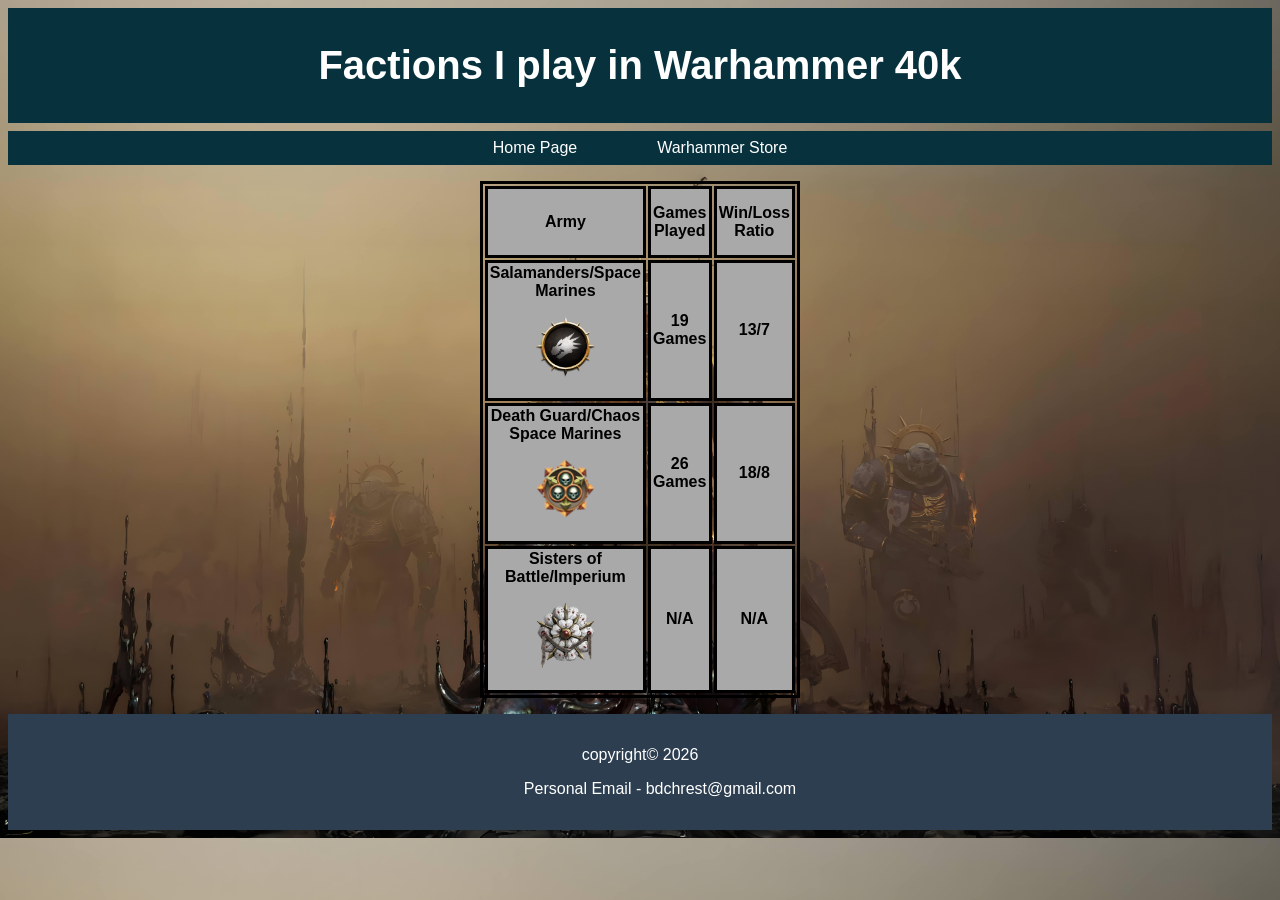
<file: Final Project/index.html>
<!DOCTYPE html>
<!--Braden Chrest March 27th-->
<!--reusing this site for my Final Project, but changing a fair bit of things in the site-->
<html lang="en">

    <header>
        <meta charset="UTF-8">
        <link rel="stylesheet" href="styles.css">
        <h1>Factions I play in Warhammer 40k</h1>
    </header>

    <nav>
        <a href="Final_Project.html">Home Page</a>
        <a href="https://www.warhammer.com/en-US/home?srsltid=AfmBOoqZ4kOISX3qYvfw3_sxucZ3EJVRsuR7fSzB-CYTidXQGFBTzSOT">Warhammer Store</a>
    </nav>

    <main>
        <table> 
            <tr>
                <th>Army</th>
                <th>Games Played</th>
                <th>Win/Loss Ratio</th>
            </tr>
            <tr>
                <th>Salamanders/Space Marines <img src="Salamanders_icon.png"></th>
                <th>19 Games</th>
                <th>13/7</th>
            </tr>
            <tr>
                <th>Death Guard/Chaos Space Marines <img src="Death_Guard_Icon.png"></th>
                <th>26 Games</th>
                <th>18/8</th>
            </tr>
            <tr>
                <th>Sisters of Battle/Imperium <img src="Sacred_Rose_Sigil.png">
                </th>
                <th>N/A</th>
                <th>N/A</th>
            </tr>
        </table>
    </main>

    <footer>
        <p>copyright&copy; 2026</p>
        <ul>
        <p>Personal Email - <a href="mailto:bdchrest@gmail.com">bdchrest@gmail.com</a></p>
        </ul>
    </footer>
</html>
</file>
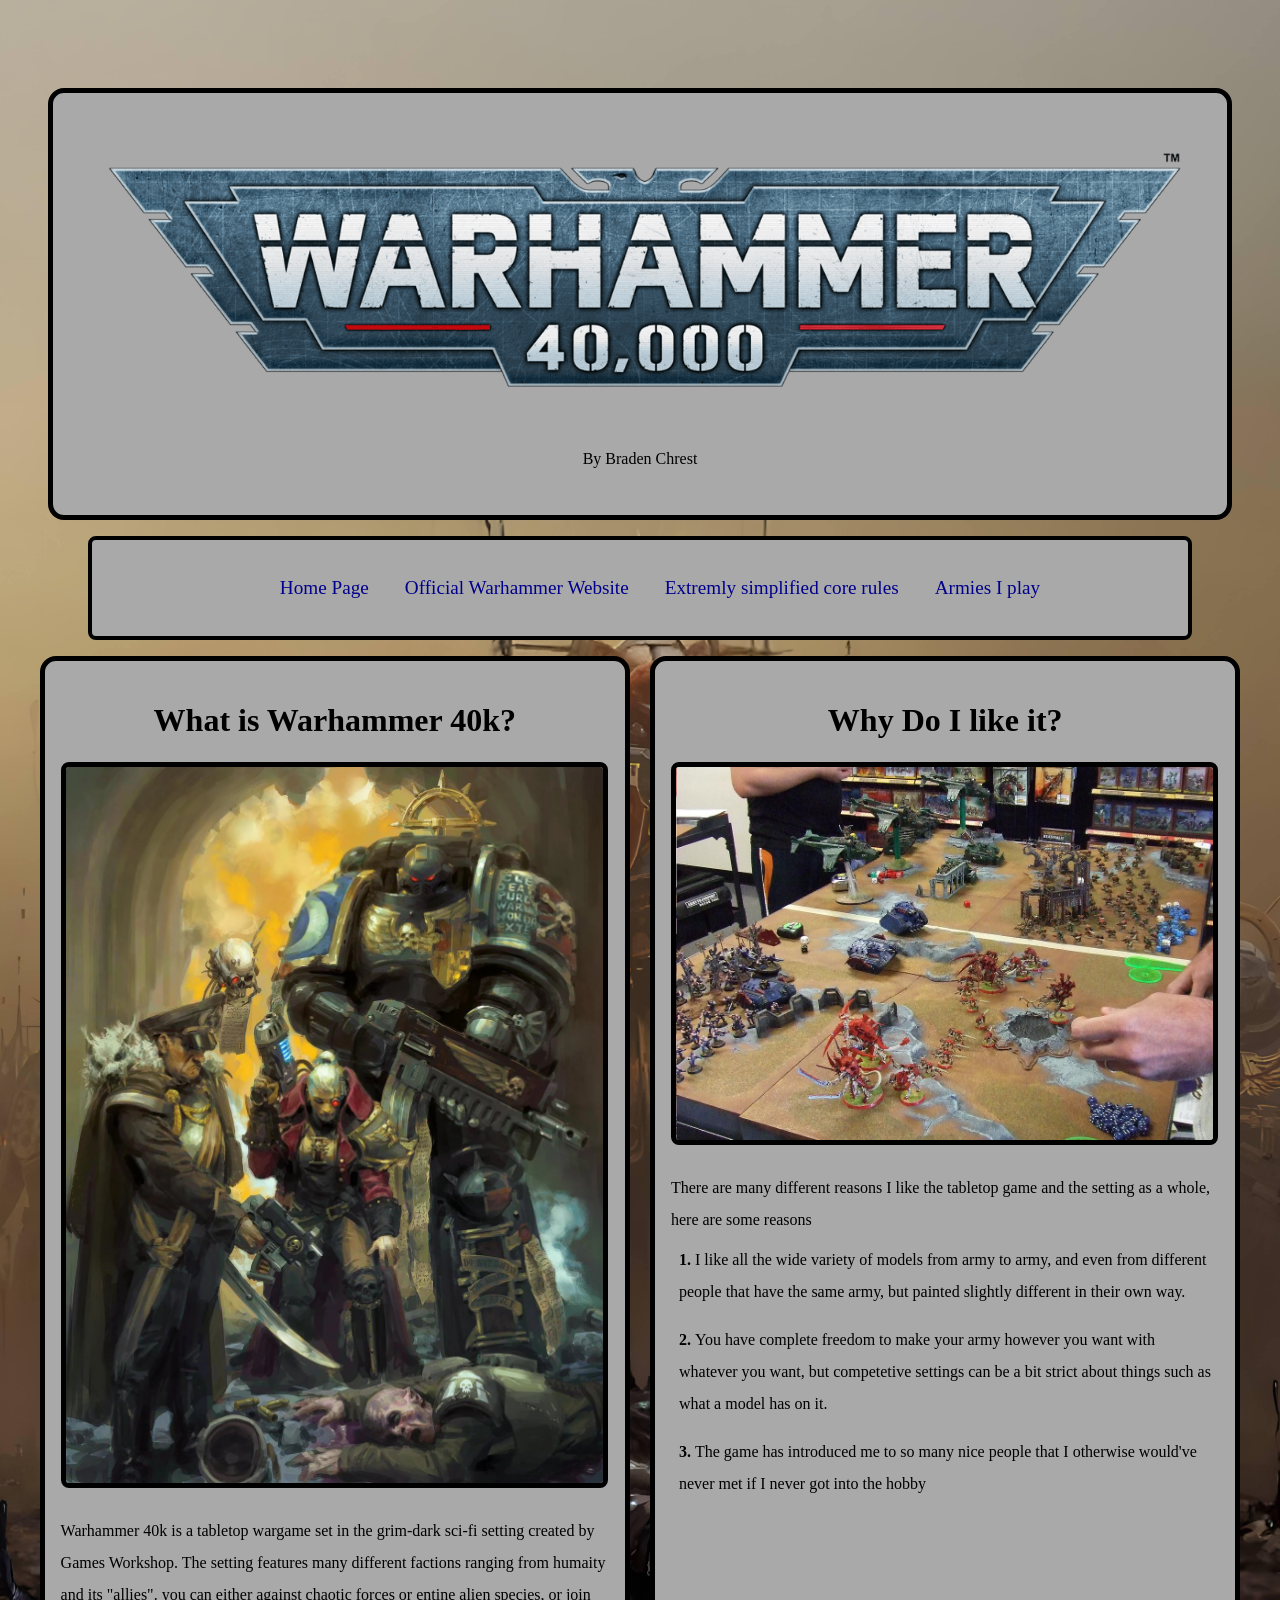
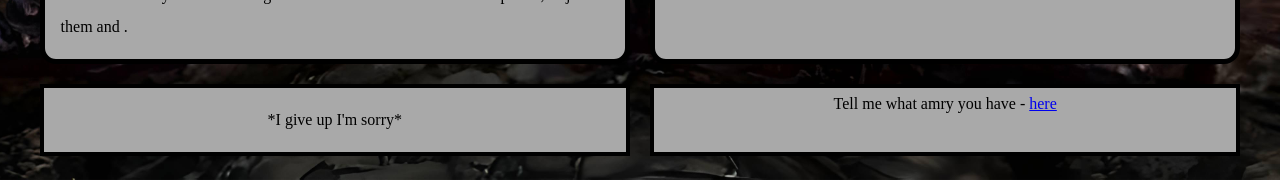
<file: Final Project/Final_Project.html>
<!DOCTYPE html>
<html lang="en">
    <!--Braden Chrest - Final Project - 5/4/26-->
<head>
    <link rel="stylesheet" href="styles1.css">
    <meta charset="UTF-8">
    <meta name="viewport" content="width=device-width, initial-scale=1.0">
    <title>Final Project - Warhammer 40k</title>
</head>

<body>

    <header>
        <img src="Warhammer-logo.png"
        <p>By Braden Chrest</p>
    </header>

    <nav>
        <ul>
            <li><a href="Final_Project.html">Home Page</a></li>
            <li><a href="https://www.warhammer.com/en-US/home?srsltid=AfmBOoqZ4kOISX3qYvfw3_sxucZ3EJVRsuR7fSzB-CYTidXQGFBTzSOT">Official Warhammer Website</a></li>
            <li><a href="n5xibda687bb1.jpg">Extremly simplified core rules</a></li>
    <!--yes that is simplified, the other rules doc I some reason couldn't get to work was 60 pages...-->
            <li><a href="index.html">Armies I play</a></li>
    <!--I know this is my midterm site and I know its not good I just could think of much else, but I did tweak it a bit-->
        </ul>
    </nav>

    <main class="grid">
        <main class="grid-child">
            <h2>What is Warhammer 40k?</h2>
            <img src="warhammer-40k-hot-takes-v0-brmb35p9bdwe1.jpg">
            Warhammer 40k is a tabletop wargame set in the grim-dark sci-fi setting created by Games Workshop. The setting features many different factions ranging from humaity and its "allies". you can either against chaotic forces or entine alien species, or join them and .
        </main>

        <main class="grid-child">
            <h2>Why Do I like it?</h2>
            <img src="tabletop.jpg">
            There are many different reasons I like the tabletop game and the setting as a whole, here are some reasons
            <li><b>1. </b>I like all the wide variety of models from army to army, and even from different people that have the same army, but painted slightly different in their own way.</li>
            <li><b>2. </b>You have complete freedom to make your army however you want with whatever you want, but competetive settings can be a bit strict about things such as what a model has on it.</li>
            <li><b>3. </b>The game has introduced me to so many nice people that I otherwise would've never met if I never got into the hobby</li>
    <!--genuinely do not understand these columns-->
        </main>

<footer><p>*I give up I'm sorry*</p></footer>
<footer>Tell me what amry you have - <a href="form.html">here</a></footer>
<!--I was troubleshooting trying to get the fotter to stay seperate from the grid and I just give up, the form won't be pretty... sorry...-->
</body>

</html>
</file>
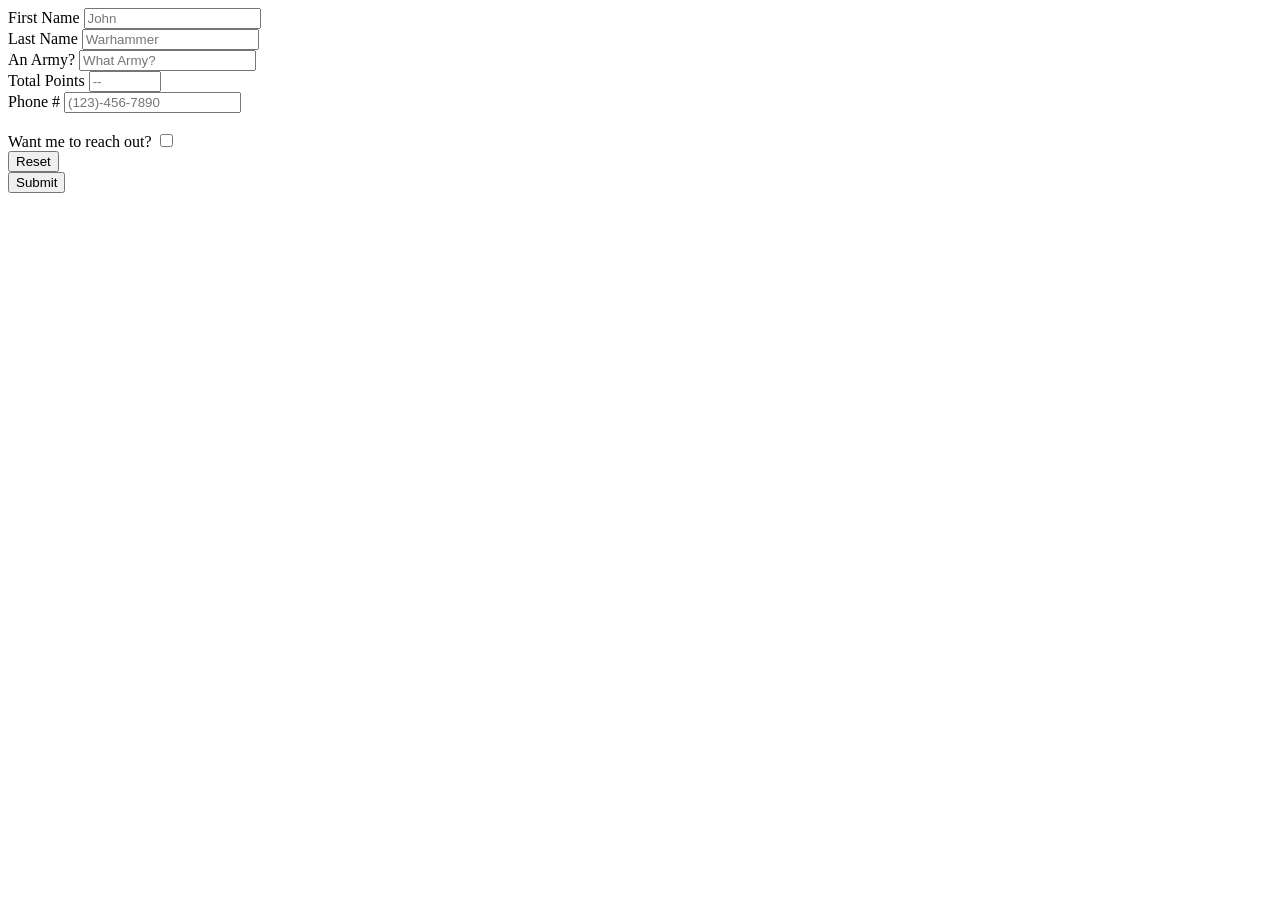
<file: Final Project/form.html>
<!DOCTYPE html>
<html lang="en">
<head>
    <meta charset="UTF-8">
    <meta name="viewport" content="width=device-width, initial-scale=1.0">
    <title>What's your Army</title>
</head>
<body>
    <form>
        <main>
            <label for="lname">First Name</label>
            <input type=text id="fname" name="fname" placeholder="John" required>
        </main>
        <main>
            <label for="lname">Last Name</label>
            <input type=text id="lname" name="lname" placeholder="Warhammer" required>
        </main>
            
        <main>
            <label for="army">An Army?</label>
            <input type="text" id="army" name="army" placeholder="What Army?" required>
        </main>

        <main>
            <label for="quantity">Total Points</label>
            <input type="number" id="quantity" name="quantity" min="0" max="40000" placeholder="--">
        </main>

        <main>
            <label for="phone">Phone #</label>
            <input type="tel" id="phone" placeholder="(123)-456-7890">
        </main>

        <br>
        <main>
            <label for="reach_out">Want me to reach out?</label>
            <input type="checkbox" id="reach_out" name="reach_out">
        </main>
        <main>
            <input type="reset">
        </main>

        <main>
            <input type="submit">
        </main>


    </form>
</body>
</html>
</file>
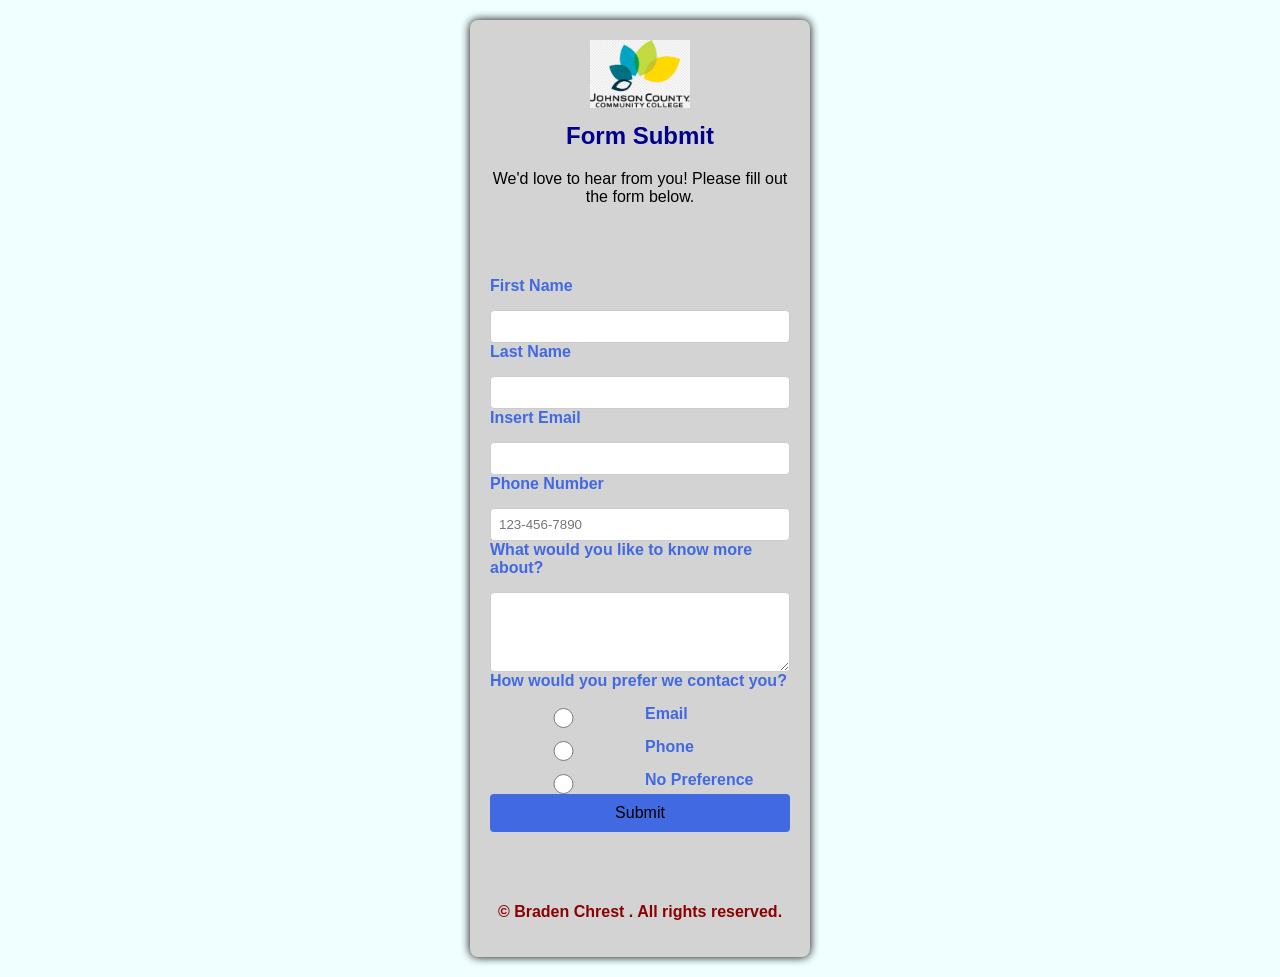
<file: wk10/contact.html>
<!--Braden Chrest. 4/17/2026-->
<!DOCTYPE html>
<html lang="en">
<head>
    <meta charset="UTF-8">
    <meta name="viewport" content="width=device-width, initial-scale=1.0">
    <title>Form submit</title>
    <link rel="stylesheet" href="styles.css">

</head>
<body>
    <div class="container">
        <header>
            <img src="logo.jpg" alt="logo">
            <h2>Form Submit</h2>
            <p>We'd love to hear from you! Please fill out the form below.</p>
        </header>
        <main>
        <form method="post" action="Use the link we used in class here">

        <div class="form-group">
        <label for="First Name">First Name</label>
        <input type="text" id="First Name" name="First Name" maxlength="30" required>
        </div>

        <div class="form-group">
        <label for="Last Name">Last Name</label>
        <input type="text" id="Last Name" name="Last Name" maxlength="30" required>
        </div>

        <div class="form-group">
        <label for="Email Insert">Insert Email</label>
        <input type="text" name="Email Input" id="Email Input" required>
        </div>

        <div class="form-group">
        <label for="Phone Input">Phone Number</label>
        <input type="tel" id="Phone" name="Phone" placeholder="123-456-7890">
           <!--Create a label and phone input element here and make it required and have this as a placeholder-- placeholder="123-456-7890" -->
        </div>

        <div class="form-group">
            <label for="learnMore">What would you like to know more about?</label>
            <textarea id="learnMore" name="learnMore" maxlength="500"></textarea>
        </div>

        <div class="form-group">
            <label>How would you prefer we contact you?</label>
            <div class="contact-options">
                <input type="radio" id="contactEmail" name="contactPreference" value="email" required>
                <label for="contactEmail">Email</label>
                <input type="radio" id="contactPhone" name="contactPreference" value="phone">
                <label for="contactPhone">Phone</label>
                <input type="radio" id="noPreference" name="contactPreference" value="no_preference">
                <label for="noPreference">No Preference</label>
            </div>
        </div>
        <div class="form-group">
          <button type="submit">Submit</button>
        </div>
        </form>

        </main>
        <footer>
         <p>&copy; Braden Chrest . All rights reserved.</p>
        </footer>
    </div>
</body>
</html>
</file>
<file: Final Project/styles.css>
body{
    background-image: url(background.jpeg);
    background-position: center;
    background-size: cover;
    font-family: Arial, Helvetica, sans-serif;
}

header{
    background-color: #07323d;
    text-align: center;
    padding: .5rem .5rem;
    color: white;
    margin-bottom: .5rem;
    font-size: large;
}

h1{
    font-size: 2.5rem;
}

h2{
    color: white;
    font-size: 2rem;
    margin-bottom: 1rem;
    
}

nav{
    background-color: #07323d;
    padding: .5rem 0;
    list-style: none;
    display: flex;
    justify-content: center;
    gap: 5rem;
}

nav a{
    color: white;
    text-decoration: none;
    font: 1.5rem;
}

nav a:hover{
    color:lightgray;
    text-decoration: underline;
}

main{
    max-width: 90%;
    margin: 0 auto;
    padding: 1rem;
}

p{
    font-size: 1rem;
    margin-bottom: .5rem;
    color: white;
}

img{
    width: 40%;
    height: auto;
    border-radius: 8px;
    margin-bottom: 1rem;
}

footer{
    background-color: #2c3e50;
    text-align: center;
    padding: 1rem 0;
}

footer a{
    color: white;
    text-decoration: none;
    font: 1.5rem;
}

footer a:hover{
    color:lightgray;
    text-decoration: underline;
}

section{
    background-color: darkgreen;
    margin-bottom: 1rem;
    padding: 1rem;
    border: 5px solid black;
    border-radius: 5px;
}

table{
    margin: auto;
    text-align: center;
}

table, th, td{
    width: 20rem;
    height: 4rem;
    border: 3px solid black;
}

th,td{
    width: 20rem;
    height: 4rem;
    background-color: darkgray;
}

table img{
    margin: 1em;
}
</file>
<file: Final Project/styles1.css>
body{
    background-image: url(background.jpeg);
    background-size: cover;
    background-position: center;
    font-family: 'Times New Roman', Times, serif;
    line-height: 2em;
    display: flex;
    flex-direction: column;
}

header{
    text-align: center;
    background-color: darkgray;
    padding: 1.5em 1.5em;
    margin-top: 5em;
    margin-bottom: 1em;
    margin-left: 2.5em;
    margin-right: 2.5em;
    border: 5px solid black;
    border-radius: 1em;
}

header img{
    border: none;
    margin: 1em;

}

nav{
    background-color: darkgray;
    border: 4px solid black;
    border-radius: .5em;
    justify-content: center;
    text-align: center;
    margin-bottom: auto;
    margin-left: 5em;
    margin-right: 5em;
}

nav li{
    display: inline-flex;
}

nav li a{
    padding: 1rem;
    display: block;
}

nav a{
    color: darkblue;
    text-decoration: none;
    font-size: 1.2rem;
}
nav a:hover{
    color: blue;
    text-decoration: underline;
}

h2{
    font-size: 2em;
    text-align: center;
    font-family: Georgia, 'Times New Roman', Times, serif;
    font-weight: bold;
    color: black;
}

main{
    min-height: 100vh;
    max-width: 95%;
    margin: 0 auto;
    padding: 1em;
}

main li{
    padding: .5rem;
    margin: 0 auto;
    display: block;
}

img{
    width: 98%;
    height: auto;
    border: 5px solid black;
    border-radius: 8px;
    margin-bottom: 1rem;
}

.grid{
    min-height: 100vh;
    display: grid;
    grid-template-columns: 1fr 1fr;
    grid-gap: 1.25em;
}

.grid-child{
    border: 5px solid black;
    background-color: darkgray;
    border-radius: 1em;
}

footer{
    text-align: center;
    background-color: darkgray;
    border: 4px solid black;
}
</file>
<file: wk10/styles.css>
body {
    font-family: sans-serif;
    margin: 20px;
    background-color:azure;
}

.container {
    background-color:lightgray;
    padding: 20px;
    border-radius: 8px;
    box-shadow: 0 0 10px #000;
    max-width: 300px;
    margin: 0 auto;
    display: grid;
    grid-template-columns: 1fr;
    gap: 20px;
}

header {
    text-align: center;
    padding-bottom: 15px;
    border-bottom: 5px black;
    margin-bottom: 20px;

}

header img {
    max-width: 100px;
    height: auto;
    margin-bottom: 10px;
}

h2 {
    margin-top: 0;
    font-weight: bold;
    color: darkblue
}

.form-group {
    display: grid;
    gap: 10px;
}

label {
    display: block;
    margin-bottom: 5px;
    font-weight: bold;
    color: royalblue;
}

input[type="text"],input[type="email"],input[type="tel"],textarea {
    width: 100%;
    padding: 8px;
    border: 1px solid #ccc;
    border-radius: 4px;
    box-sizing: border-box;
}

textarea {
    min-height: 80px;
}

.contact-options {
    display: grid;
    grid-template-columns: repeat(auto-fill, minmax(100px, 1fr));
    gap: 10px;
}

button[type="submit"] {
    background-color: royalblue;
    padding: 10px 15px;
    border: none;
    border-radius: 4px;
    cursor: pointer;
    font-size: 16px;
}

button[type="submit"]:hover {
    background-color: white;
    text-decoration: underline;
}

footer {
    text-align: center;
    margin-top: 20px;
    padding-top: 15px;
    color: darkred;
    font-weight: bold;
}

/* Valid fields after user interaction */
input:user-valid,
select:user-valid {
  border-color: #04AA6D;
  background-color: royalblue;
}
input[type=text]:focus,
input[type=date]:focus,
select:focus {
  background-color: lightskyblue;
}
</file>
